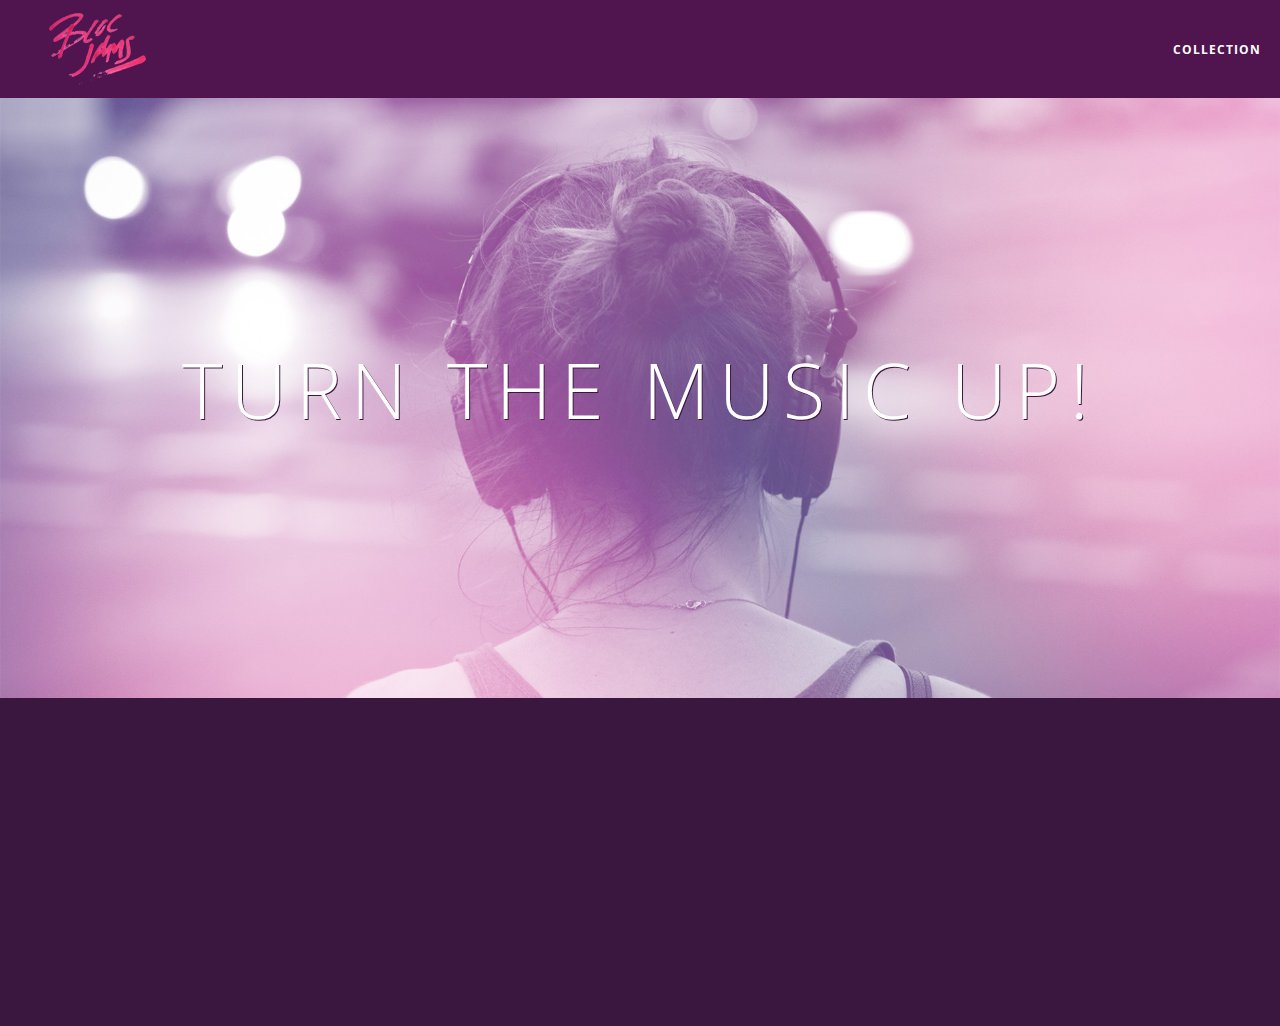
<file: index.html>
<!DOCTYPE html>
<html>
<head>
     <title>Bloc Jams</title>
     <meta name="viewport" content="width=device-width, initial-scale=1">
     <link rel="stylesheet" type="text/css" href="https://fonts.googleapis.com/css?family=Open+Sans:400,800,600,700,300">
     <link rel="stylesheet" type="text/css" href="https://code.ionicframework.com/ionicons/2.0.1/css/ionicons.min.css">
     <link rel="stylesheet" type="text/css" href="styles/normalize.css">
     <link rel="stylesheet" type="text/css" href="styles/main.css">
     <link rel="stylesheet" type="text/css" href="styles/landing.css">
     <link rel="stylesheet" type="text/css" href="styles/collection.css">
 </head>
    <body class="landing">
      <nav class="navbar"> <!-- nav bar -->

          <a href="index.html" class="logo">
             <img src="assets/images/bloc_jams_logo.png" alt="bloc jams logo">
         </a>
         <div class="links-container">
             <a href="collection.html" class="navbar-link">collection</a>
         </div>
       </nav>
               <section class="hero-content"> <!-- hero content -->
            <h1 class="hero-title">Turn the music up!</h1>
        </section>
        <section class="selling-points container clearfix"> <!-- selling points -->
             <div class="point column third">
                 <span class="ion-music-note"></span>
                 <h5 class="point-title">Choose your music</h5>
                 <p class="point-description">The world is full of music; why should you have to listen to music that someone else chose?</p>
             </div>
             <div class="point column third">
                  <span class="ion-radio-waves"></span>
                  <h5 class="point-title">Unlimited, streaming, ad-free</h5>
                  <p class="point-description">No arbitrary limits. No distractions.</p>
              </div>
              <div class="point column third">
                  <span class="ion-iphone"></span>
                  <h5 class="point-title">Mobile enabled</h5>
                  <p class="point-description">Listen to your music on the go. This streaming service is available on all mobile platforms.</p>
             </div>
        </section>
        <script src="https://code.jquery.com/jquery-2.1.3.min.js"></script>        
        <script src="scripts/utilities.js"></script>
        <script src="scripts/landing.js"></script>
     </body>
</html>
</file>
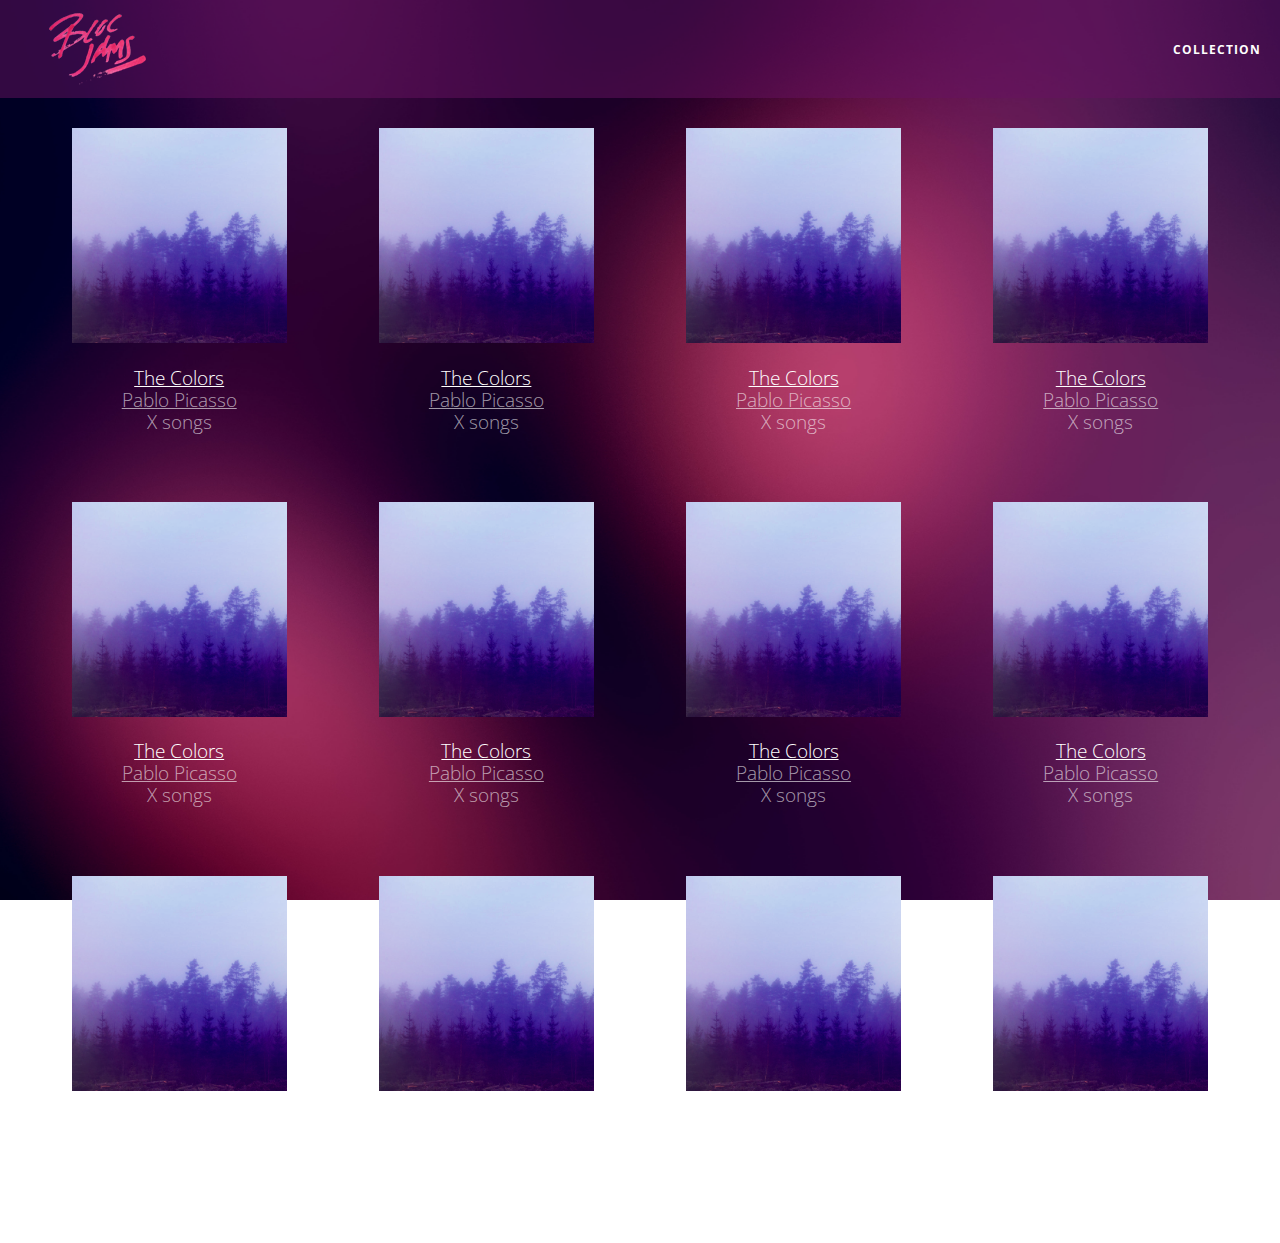
<file: collection.html>
<!DOCTYPE html>
<html>
    <head>
        <title>Bloc Jams</title>
        <meta name="viewport" content="width=device-width, initial-scale=1">
        <link rel="stylesheet" type="text/css" href="https://fonts.googleapis.com/css?family=Open+Sans:400,800,600,700,300">
        <link rel="stylesheet" type="text/css" href="https://code.ionicframework.com/ionicons/2.0.1/css/ionicons.min.css">
        <link rel="stylesheet" type="text/css" href="styles/normalize.css">
        <link rel="stylesheet" type="text/css" href="styles/main.css">
        <link rel="stylesheet" type="text/css" href="styles/collection.css">
    </head>
    <body class="collection">
        <nav class="navbar"> <!-- nav bar -->
             <a href="index.html" class="logo">
                 <img src="assets/images/bloc_jams_logo.png" alt="bloc jams logo">
             </a>
             <div class="links-container">
                 <a href="collection.html" class="navbar-link">collection</a>
             </div>
         </nav>

         <section class="album-covers container clearfix">
         
     </section>
     <script src="https://code.jquery.com/jquery-2.1.3.min.js"></script>
     <script src="scripts/collection.js"></script>
    </body>
</html>
</file>
<file: styles/main.css>
*, *::before, *::after {
    -moz-box-sizing: border-box;
    -webkit-box-sizing: border-box;
    box-sizing: border-box;
}

html {
    height: 100%;
    font-size: 100%;
}

body {
    font-family: 'Open Sans';
    color: white;
    min-height: 100%;
}

.navbar {
    position: relative;
    padding: 0.5rem;
    /* #1 */
    background-color:rgba(101,18,95,0.5);
    /* #2 */
    z-index: 1;

}

.navbar .logo {
    position: relative;
    left: 2rem;
    cursor: pointer;
}

.navbar .links-container {
     display: table;
     position: absolute;
     top: 0;
     right: 0;
     height: 100px;
     color: white;
 }

 .links-container .navbar-link {
     display: table-cell;
     position: relative;
     height: 100%;
     padding-left: 1rem;
     padding-right: 1rem;
     /* #3 */
     vertical-align: middle;
     color: white;
     font-size: 0.625rem;
     letter-spacing: 0.05rem;
     font-weight: 700;
     text-transform: uppercase;
     /* #4 */
     text-decoration: none;
     cursor: pointer;
 }

   /* #5 */
 .links-container .navbar-link:hover {
     color: rgb(233,50,117);
 }

 .links-container .navbar-link:active {
     background-color: white;
 }
 


.container {
  margin: 0 auto;
  max-width: 64rem;
}

@media (min-width: 640px) {
    html { font-size: 112%; }


    .column {
        float: left;
        padding-left: 1rem;
        padding-right: 1rem;
 }
     .column.full { width: 100%; }
     .column.two-thirds { width: 66.7%; }
     .column.half { width: 50%; }
     .column.third { width: 33.3%; }
     .column.fourth { width: 25%; }
     .column.flow-opposite { float: right; }

}

@media (min-width: 1024px) {
    html { font-size: 120%; }
}

.clearfix::after {
   content: ".";
   visibility: hidden;
   display: block;
   height: 0;
   clear: both;
}
</file>
<file: styles/landing.css>
body.landing {
    background-color: rgb(58,23,63);
}

.hero-content {
    position: relative;
    min-height: 600px;
    background-image: url(../assets/images/bloc_jams_bg.jpg);
    background-repeat: no-repeat;
    background-position: center center;
    background-size: cover;
}

.hero-content .hero-title {
    position: absolute;
    top: 40%;
    -webkit-transform: translateY(-50%);
    -moz-transform: translateY(-50%);
    -ms-transform: translateY(-50%);
    transform: translateY(-50%);
    width: 100%;
    text-align: center;
    font-size: 4rem;
    font-weight: 300;
    text-transform: uppercase;
    letter-spacing: 0.5rem;
    text-shadow: 1px 1px 0px rgb(58,23,63);
}

.selling-points {
    position: relative;
}

.point {
    position: relative;
    padding: 2rem;
    text-align: center;
    opacity: 0;
     -webkit-transform: scaleX(0.9) translateY(3rem);
     -moz-transform: scaleX(0.9) translateY(3rem);
     transform: scaleX(0.9) translateY(3rem);
     -webkit-transition: all 0.25s ease-in-out;
     -moz-transition: all 0.25s ease-in-out;
     transition: all 0.25s ease-in-out;
     -webkit-transition-delay: 0.2s;
     -moz-transition-delay: 0.2s;
     transition-delay: 0.2s;
}

.point .point-title {
    font-size: 1.25rem;
}

.ion-music-note,
.ion-radio-waves,
.ion-iphone {
    color: rgb(233,50,117);
    font-size: 5rem;
}
</file>
<file: styles/collection.css>
body.collection {
    background-image: url(../assets/images/blurred_backgrounds/blur_bg_2.jpg);
    background-repeat: no-repeat;
    background-attachment: fixed;
    background-position: center center;
    background-size: cover;
}

.album-covers {
    position: relative;
}

.collection-album-container {
    position: relative;
    margin-top: 30px;
    margin-bottom: 20px;
    text-align: center;
}

.collection-album-container .caption {
    margin-top: 10px;
}

.collection-album-container .caption p {
    font-size: 1rem;
    font-weight: 300;
    color: rgba(255, 255, 255, 0.6);
}

.collection-album-container .caption p a {
    color: rgba(255, 255, 255, 0.6);
}

.collection-album-container .caption p a.album-name {
    color: white;
}

.collection-album-container img {
    width: 80%;
}
</file>
